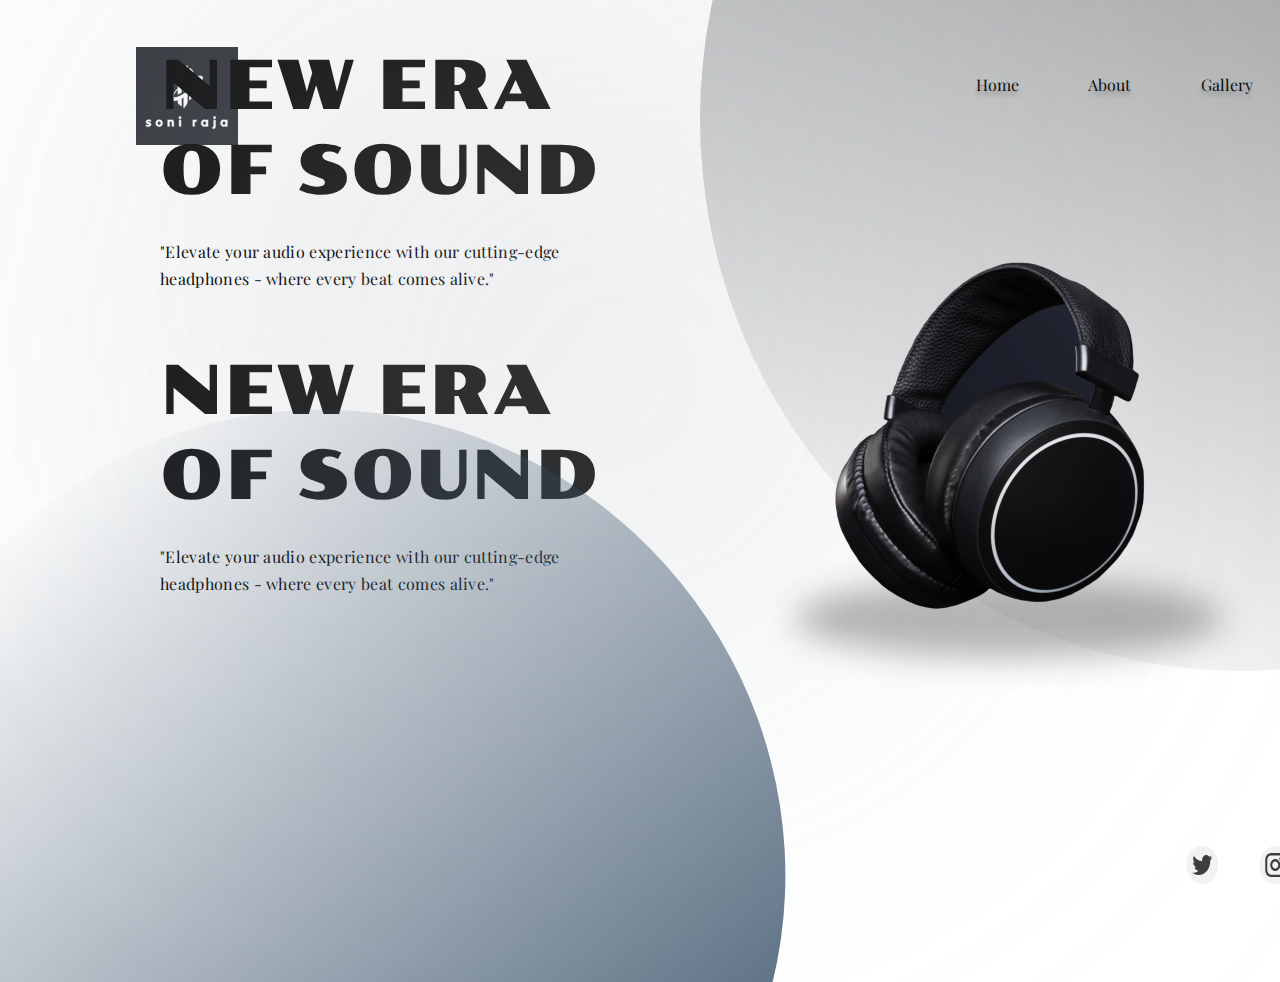
<file: mac-book-pro-14-1.html>
<!DOCTYPE html><html><head><meta charset="utf-8"><meta name="viewport" content="initial-scale=1, width=device-width"><link rel="stylesheet" href="index.46674b8e.css"><link rel="stylesheet" href="mac-book-pro-14-1.8502cf04.css"><link rel="stylesheet" href="https://fonts.googleapis.com/css2?family=Playfair Display:wght@400&display=swap"><link rel="stylesheet" href="https://fonts.googleapis.com/css2?family=Poller One:wght@400&display=swap"></head><body> <div class="macbook-pro-14-1"> <div class="home2">Home</div> <div class="about2">About</div> <div class="gallery2">Gallery</div> <div class="contact2">Contact</div> <img class="logo-icon2" alt src="-logo@2x.780fda9f.png"> <div class="mask-group2"> <div class="group-parent1"> <div class="new-era-of-sound-parent3"> <div class="new-era-container6"> <p class="new-era-of6">NEW ERA OF SOUND</p> <p class="new-era-of6">&nbsp;</p> </div> <div class="new-era6"> "Elevate your audio experience with our cutting-edge headphones - where every beat comes alive." </div> </div> <div class="new-era-of-sound-parent4"> <div class="new-era-container6"> <p class="new-era-of6">NEW ERA OF SOUND</p> <p class="new-era-of6">&nbsp;</p> </div> <div class="new-era6"> "Elevate your audio experience with our cutting-edge headphones - where every beat comes alive." </div> </div> <div class="new-era-of-sound-parent5"> <div class="new-era-container6"> <p class="new-era-of6">NEW ERA OF SOUND</p> <p class="new-era-of6">&nbsp;</p> </div> <div class="new-era6"> "Elevate your audio experience with our cutting-edge headphones - where every beat comes alive." </div> </div> </div> </div> <div class="macbook-pro-14-1-child" id="ellipse"></div> <div class="macbook-pro-14-1-item"></div> <img class="macbook-pro-14-1-inner" alt src="polygon-1.1d0983d3.svg"> <div class="macbook-pro-14-1-child1"></div> <div class="macbook-pro-14-1-child2"></div> <div class="macbook-pro-14-1-child3"></div> <div class="macbook-pro-14-1-child4"></div> <div class="macbook-pro-14-1-child5"></div> <img class="facebook-icon2" alt src="facebook.4a0bc356.svg"> <img class="black-headphone-icon2" alt src="-black-headphone1@2x.513d3fea.png"> <img class="brown-headphone-icon2" alt src="-brown-headphone1@2x.15626648.png"> <img class="purple-headphone-icon2" alt src="-purple-headphone1@2x.789e8587.png"> </div> <script>var e=document.getElementById("ellipse");e&&e.addEventListener("click",function(e){window.location.href="./mac-book-pro-14-2.html"});</script> </body></html>
</file>
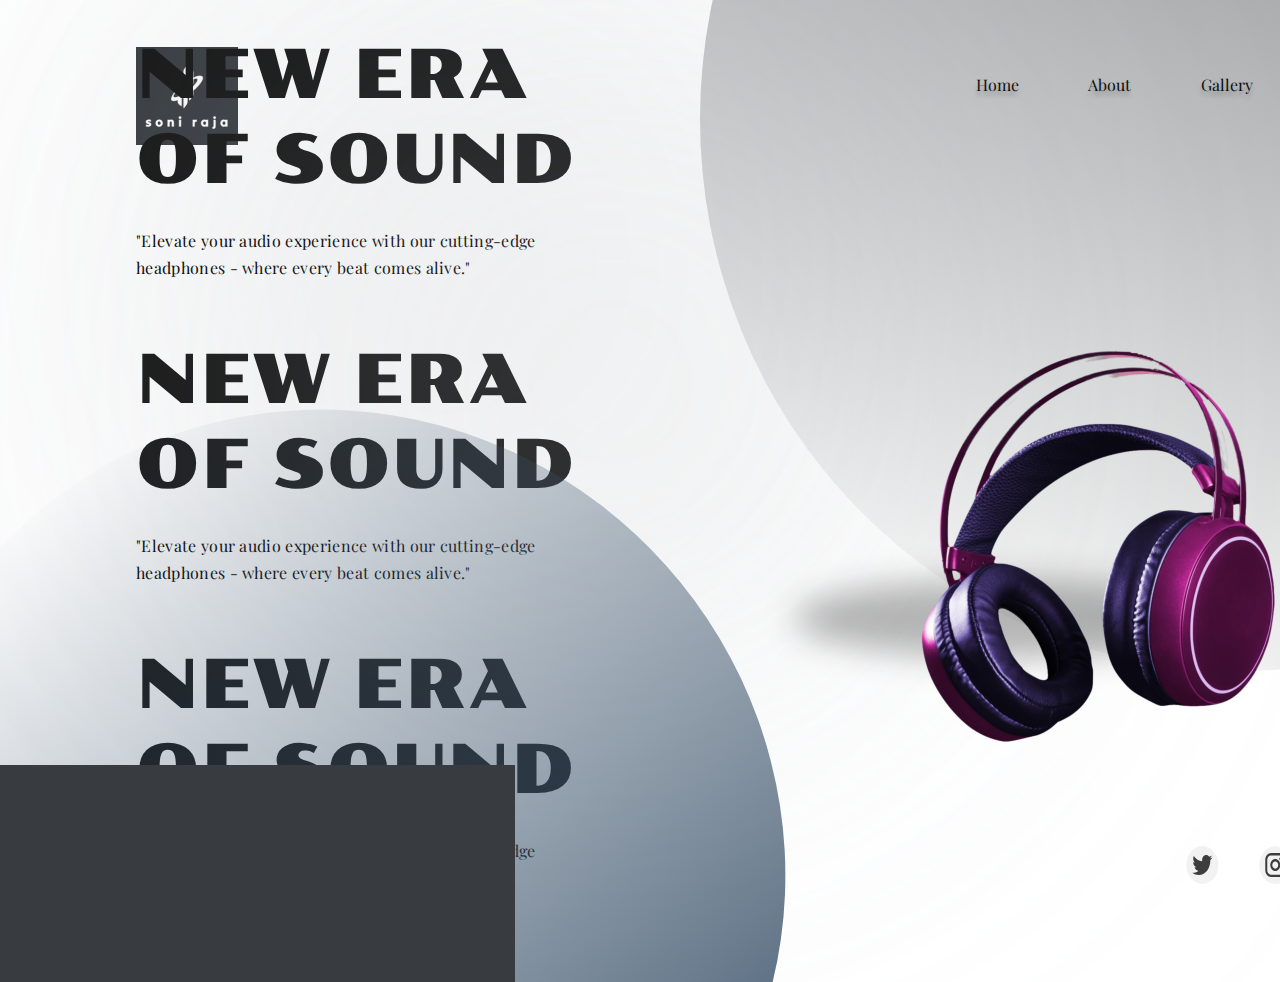
<file: mac-book-pro-14-2.html>
<!DOCTYPE html><html><head><meta charset="utf-8"><meta name="viewport" content="initial-scale=1, width=device-width"><link rel="stylesheet" href="index.46674b8e.css"><link rel="stylesheet" href="mac-book-pro-14-2.6de8cfd1.css"><link rel="stylesheet" href="https://fonts.googleapis.com/css2?family=Playfair Display:wght@400&display=swap"><link rel="stylesheet" href="https://fonts.googleapis.com/css2?family=Poller One:wght@400&display=swap"></head><body> <div class="macbook-pro-14-2"> <div class="home1">Home</div> <div class="about1">About</div> <div class="gallery1">Gallery</div> <div class="contact1">Contact</div> <img class="logo-icon1" alt src="-logo@2x.780fda9f.png"> <div class="mask-group1"> <div class="group-container"> <div class="group-div"> <div class="new-era-container3"> <p class="new-era-of3">NEW ERA OF SOUND</p> <p class="new-era-of3">&nbsp;</p> </div> <div class="new-era3"> "Elevate your audio experience with our cutting-edge headphones - where every beat comes alive." </div> </div> <div class="new-era-of-sound-parent1"> <div class="new-era-container3"> <p class="new-era-of3">NEW ERA OF SOUND</p> <p class="new-era-of3">&nbsp;</p> </div> <div class="new-era3"> "Elevate your audio experience with our cutting-edge headphones - where every beat comes alive." </div> </div> <div class="new-era-of-sound-parent2"> <div class="new-era-container3"> <p class="new-era-of3">NEW ERA OF SOUND</p> <p class="new-era-of3">&nbsp;</p> </div> <div class="new-era3"> "Elevate your audio experience with our cutting-edge headphones - where every beat comes alive." </div> </div> </div> </div> <div class="macbook-pro-14-2-child" id="ellipse"></div> <div class="macbook-pro-14-2-item"></div> <img class="macbook-pro-14-2-inner" alt src="polygon-1.1d0983d3.svg"> <div class="macbook-pro-14-2-child1"></div> <div class="macbook-pro-14-2-child2"></div> <div class="macbook-pro-14-2-child3"></div> <div class="macbook-pro-14-2-child4"></div> <div class="macbook-pro-14-2-child5"></div> <img class="facebook-icon1" alt src="facebook.4a0bc356.svg"> <img class="black-headphone-icon1" alt src="-black-headphone@2x.7e437ee2.png"> <img class="brown-headphone-icon1" alt src="-brown-headphone1@2x.15626648.png"> <img class="purple-headphone-icon1" alt src="-purple-headphone1@2x.789e8587.png"> </div> <script>var e=document.getElementById("ellipse");e&&e.addEventListener("click",function(e){window.location.href="./mac-book-pro-14-3.html"});</script> </body></html>
</file>
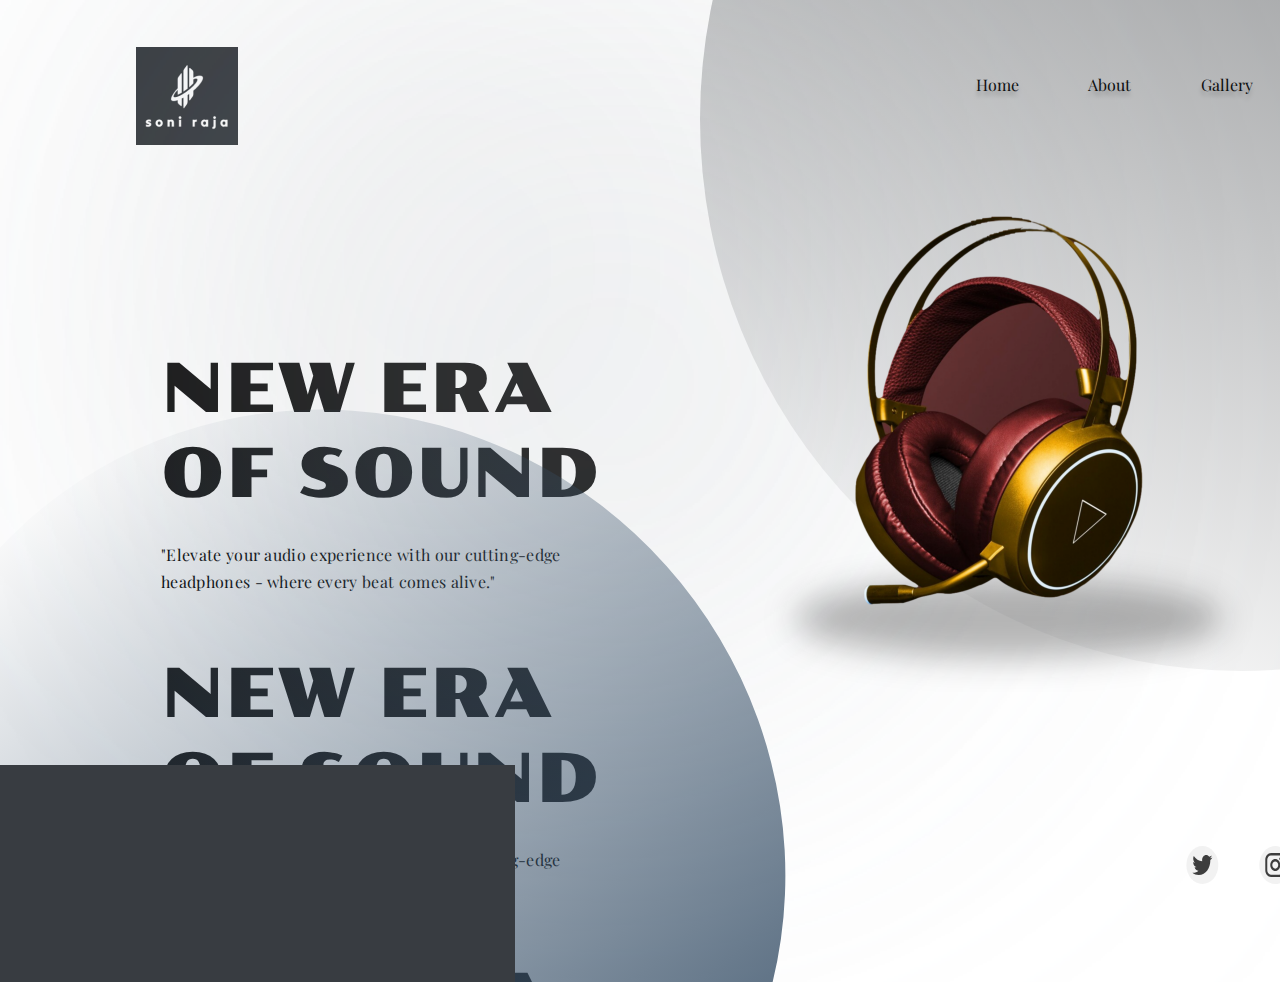
<file: mac-book-pro-14-3.html>
<!DOCTYPE html><html><head><meta charset="utf-8"><meta name="viewport" content="initial-scale=1, width=device-width"><link rel="stylesheet" href="index.46674b8e.css"><link rel="stylesheet" href="mac-book-pro-14-3.afec558c.css"><link rel="stylesheet" href="https://fonts.googleapis.com/css2?family=Playfair Display:wght@400&display=swap"><link rel="stylesheet" href="https://fonts.googleapis.com/css2?family=Poller One:wght@400&display=swap"></head><body> <div class="macbook-pro-14-3"> <div class="home">Home</div> <div class="about">About</div> <div class="gallery">Gallery</div> <div class="contact">Contact</div> <img class="logo-icon" alt src="-logo@2x.780fda9f.png"> <div class="mask-group"> <div class="group-parent"> <div class="new-era-of-sound-parent"> <div class="new-era-container"> <p class="new-era-of">NEW ERA OF SOUND</p> <p class="new-era-of">&nbsp;</p> </div> <div class="new-era"> "Elevate your audio experience with our cutting-edge headphones - where every beat comes alive." </div> </div> <div class="new-era-of-sound-group"> <div class="new-era-container"> <p class="new-era-of">NEW ERA OF SOUND</p> <p class="new-era-of">&nbsp;</p> </div> <div class="new-era"> "Elevate your audio experience with our cutting-edge headphones - where every beat comes alive." </div> </div> <div class="new-era-of-sound-container"> <div class="new-era-container"> <p class="new-era-of">NEW ERA OF SOUND</p> <p class="new-era-of">&nbsp;</p> </div> <div class="new-era"> "Elevate your audio experience with our cutting-edge headphones - where every beat comes alive." </div> </div> </div> </div> <div class="macbook-pro-14-3-child" id="ellipse"></div> <div class="macbook-pro-14-3-item"></div> <img class="macbook-pro-14-3-inner" alt src="polygon-1.1d0983d3.svg"> <div class="frame-div"></div> <div class="ellipse-div"></div> <div class="macbook-pro-14-3-child1"></div> <div class="macbook-pro-14-3-child2"></div> <div class="macbook-pro-14-3-child3"></div> <img class="facebook-icon" alt src="facebook.4a0bc356.svg"> <img class="black-headphone-icon" alt src="-black-headphone@2x.7e437ee2.png"> <img class="brown-headphone-icon" alt src="-brown-headphone@2x.519576bf.png"> <img class="purple-headphone-icon" alt src="-purple-headphone@2x.bc340a45.png"> </div> <script>var e=document.getElementById("ellipse");e&&e.addEventListener("click",function(e){window.location.href="./mac-book-pro-14-1.html"});</script> </body></html>
</file>
<file: index.46674b8e.css>
body{margin:0;line-height:normal}:root{--font-playfair-display:"Playfair Display";--font-poller-one:"Poller One";--font-size-base:16px;--font-size-49xl-1:68.1px;--color-white:#fff;--color-lightgray:#ced4da;--color-slategray:#6c757da6;--color-gray-100:#141414;--color-gray-200:#fffefe80;--color-gainsboro:#d9d9d9;--color-black:#000}
/*# sourceMappingURL=index.46674b8e.css.map */
</file>
<file: mac-book-pro-14-1.8502cf04.css>
.about2,.contact2,.gallery2,.home2{text-shadow:0 4.55814px 4.56px #00000040;width:119px;height:43px;display:inline-block;position:absolute;top:74px;left:976px}.about2,.contact2,.gallery2{height:44px;left:1088px}.contact2,.gallery2{left:1201px}.contact2{left:1313px}.logo-icon2{object-fit:cover;width:102px;height:98px;position:absolute;top:47px;left:136px}.new-era-of6{margin:0}.new-era-container6,.new-era6{letter-spacing:.01em;width:450.34px;height:165px;line-height:125.85%;display:inline-block;position:absolute;top:0;left:0}.new-era6{font-size:var(--font-size-base);letter-spacing:.02em;line-height:169.85%;font-family:var(--font-playfair-display);color:var(--color-black);top:195px}.new-era-of-sound-parent3,.new-era-of-sound-parent4{width:450.34px;height:360px;position:absolute;top:305px;left:0}.new-era-of-sound-parent4{top:0}.group-parent1,.mask-group2,.new-era-of-sound-parent5{width:450.34px;height:360px;position:absolute;top:610px;left:0}.group-parent1,.mask-group2{height:970px;top:-588px;left:51px}.mask-group2{color:var(--color-gray-100);font-size:68.12px;font-family:var(--font-poller-one);width:495px;height:292px;top:326px;left:109px}.macbook-pro-14-1-child{background-color:var(--color-gainsboro);cursor:pointer;border-radius:50%;width:82px;height:88px;position:absolute;top:453px;left:1291px}.macbook-pro-14-1-item{background-color:var(--color-gray-200);border-radius:50%;width:54px;height:57.95px;position:absolute;top:468px;left:1306px}.macbook-pro-14-1-inner{width:14.44px;height:15.07px;position:absolute;top:489.22px;left:1335.8px}.macbook-pro-14-1-child1{background-color:var(--color-gray-100);width:18px;height:1px;position:absolute;top:496px;left:1318px;overflow:hidden}.macbook-pro-14-1-child2,.macbook-pro-14-1-child3{background-color:var(--color-slategray);filter:blur(300px);border-radius:50%;width:325px;height:289px;position:absolute;top:119px;left:285px}.macbook-pro-14-1-child3{background-color:var(--color-lightgray);top:237px;left:448px}.macbook-pro-14-1-child4{background:linear-gradient(203.8deg,#212529ab,#394c6000 93.75%,#394c6000);border-radius:50%;width:1083px;height:1104px;position:absolute;top:-433px;left:700px}.macbook-pro-14-1-child5{transform-origin:0 0;background:linear-gradient(182.26deg,#385068e3,#394c6000);border-radius:50%;width:892.58px;height:917.92px;position:absolute;top:907.63px;left:972.17px;transform:rotate(138.23deg)}.facebook-icon2{width:693.5px;height:339.5px;position:absolute;top:544.5px;left:760.5px}.black-headphone-icon2,.brown-headphone-icon2,.purple-headphone-icon2{object-fit:cover;width:434px;height:434px;position:absolute;top:223px;left:773px}.brown-headphone-icon2,.purple-headphone-icon2{width:731.5px;top:-953px;left:2142px}.purple-headphone-icon2{width:498.78px;top:-503px;left:1737px}.macbook-pro-14-1{background-color:var(--color-white);text-align:left;font-size:var(--font-size-base);color:var(--color-black);font-family:var(--font-playfair-display);width:100%;height:982px;position:relative;overflow:hidden}
/*# sourceMappingURL=mac-book-pro-14-1.8502cf04.css.map */
</file>
<file: mac-book-pro-14-2.6de8cfd1.css>
.about1,.contact1,.gallery1,.home1{text-shadow:0 4.55814px 4.56px #00000040;width:119px;height:43px;display:inline-block;position:absolute;top:74px;left:976px}.about1,.contact1,.gallery1{height:44px;left:1088px}.contact1,.gallery1{left:1201px}.contact1{left:1313px}.logo-icon1{object-fit:cover;width:102px;height:98px;position:absolute;top:47px;left:136px}.new-era-of3{margin:0}.new-era-container3,.new-era3{letter-spacing:.01em;width:450.34px;height:165px;line-height:125.85%;display:inline-block;position:absolute;top:0;left:0}.new-era3{font-size:var(--font-size-base);letter-spacing:.02em;line-height:169.85%;font-family:var(--font-playfair-display);color:var(--color-black);top:195px}.group-div,.new-era-of-sound-parent1{width:450.34px;height:360px;position:absolute;top:305px;left:0}.new-era-of-sound-parent1{top:0}.group-container,.mask-group1,.new-era-of-sound-parent2{width:450.34px;height:360px;position:absolute;top:610px;left:0}.group-container,.mask-group1{height:970px;top:-294px;left:27px}.mask-group1{color:var(--color-gray-100);font-size:68.12px;font-family:var(--font-poller-one);width:495px;height:292px;top:326px;left:109px}.macbook-pro-14-2-child{background-color:var(--color-gainsboro);cursor:pointer;border-radius:50%;width:82px;height:88px;position:absolute;top:453px;left:1291px}.macbook-pro-14-2-item{background-color:var(--color-gray-200);border-radius:50%;width:54px;height:57.95px;position:absolute;top:468px;left:1306px}.macbook-pro-14-2-inner{width:14.44px;height:15.07px;position:absolute;top:489.22px;left:1335.8px}.macbook-pro-14-2-child1{background-color:var(--color-gray-100);width:18px;height:1px;position:absolute;top:496px;left:1318px;overflow:hidden}.macbook-pro-14-2-child2,.macbook-pro-14-2-child3{background-color:var(--color-slategray);filter:blur(300px);border-radius:50%;width:325px;height:289px;position:absolute;top:119px;left:285px}.macbook-pro-14-2-child3{background-color:var(--color-lightgray);top:237px;left:448px}.macbook-pro-14-2-child4{background:linear-gradient(203.8deg,#212529ab,#394c6000 93.75%,#394c6000);border-radius:50%;width:1083px;height:1104px;position:absolute;top:-433px;left:700px}.macbook-pro-14-2-child5{transform-origin:0 0;background:linear-gradient(182.26deg,#385068e3,#394c6000);border-radius:50%;width:892.58px;height:917.92px;position:absolute;top:907.63px;left:972.17px;transform:rotate(138.23deg)}.facebook-icon1{width:693.5px;height:339.5px;position:absolute;top:544.5px;left:760.5px}.black-headphone-icon1{object-fit:cover;width:1185px;height:997px;position:absolute;top:765px;left:-670px}.brown-headphone-icon1,.purple-headphone-icon1{object-fit:cover;width:731.5px;height:434px;position:absolute;top:-953px;left:2142px}.purple-headphone-icon1{width:498.78px;top:331px;left:858px}.macbook-pro-14-2{background-color:var(--color-white);text-align:left;font-size:var(--font-size-base);color:var(--color-black);font-family:var(--font-playfair-display);width:100%;height:982px;position:relative;overflow:hidden}
/*# sourceMappingURL=mac-book-pro-14-2.6de8cfd1.css.map */
</file>
<file: mac-book-pro-14-3.afec558c.css>
.about,.contact,.gallery,.home{text-shadow:0 4.55814px 4.56px #00000040;width:119px;height:43px;display:inline-block;position:absolute;top:74px;left:976px}.about,.contact,.gallery{height:44px;left:1088px}.contact,.gallery{left:1201px}.contact{left:1313px}.logo-icon{object-fit:cover;width:102px;height:98px;position:absolute;top:47px;left:136px}.new-era-of{margin:0}.new-era,.new-era-container{letter-spacing:.01em;width:450.34px;height:165px;line-height:125.85%;display:inline-block;position:absolute;top:0;left:0}.new-era{font-size:var(--font-size-base);letter-spacing:.02em;line-height:169.85%;font-family:var(--font-playfair-display);color:var(--color-black);top:195px}.new-era-of-sound-group,.new-era-of-sound-parent{width:450.34px;height:360px;position:absolute;top:305px;left:0}.new-era-of-sound-group{top:0}.group-parent,.mask-group,.new-era-of-sound-container{width:450.34px;height:360px;position:absolute;top:610px;left:0}.group-parent,.mask-group{height:970px;top:20px;left:52px}.mask-group{color:var(--color-gray-100);font-size:68.12px;font-family:var(--font-poller-one);width:495px;height:292px;top:326px;left:109px}.macbook-pro-14-3-child{background-color:var(--color-gainsboro);cursor:pointer;border-radius:50%;width:82px;height:88px;position:absolute;top:453px;left:1291px}.macbook-pro-14-3-item{background-color:var(--color-gray-200);border-radius:50%;width:54px;height:57.95px;position:absolute;top:468px;left:1306px}.frame-div,.macbook-pro-14-3-inner{width:14.44px;height:15.07px;position:absolute;top:489.22px;left:1335.8px}.frame-div{background-color:var(--color-gray-100);width:18px;height:1px;top:496px;left:1318px;overflow:hidden}.ellipse-div,.macbook-pro-14-3-child1{background-color:var(--color-slategray);filter:blur(300px);border-radius:50%;width:325px;height:289px;position:absolute;top:119px;left:285px}.macbook-pro-14-3-child1{background-color:var(--color-lightgray);top:237px;left:448px}.macbook-pro-14-3-child2{background:linear-gradient(203.8deg,#212529ab,#394c6000 93.75%,#394c6000);border-radius:50%;width:1083px;height:1104px;position:absolute;top:-433px;left:700px}.macbook-pro-14-3-child3{transform-origin:0 0;background:linear-gradient(182.26deg,#385068e3,#394c6000);border-radius:50%;width:892.58px;height:917.92px;position:absolute;top:907.63px;left:972.17px;transform:rotate(138.23deg)}.facebook-icon{width:693.5px;height:339.5px;position:absolute;top:544.5px;left:760.5px}.black-headphone-icon{object-fit:cover;width:1185px;height:997px;position:absolute;top:765px;left:-670px}.brown-headphone-icon,.purple-headphone-icon{object-fit:cover;width:439px;height:438px;position:absolute;top:204px;left:773px}.purple-headphone-icon{width:1027px;height:896px;top:710px;left:-423px}.macbook-pro-14-3{background-color:var(--color-white);text-align:left;font-size:var(--font-size-base);color:var(--color-black);font-family:var(--font-playfair-display);width:100%;height:982px;position:relative;overflow:hidden}
/*# sourceMappingURL=mac-book-pro-14-3.afec558c.css.map */
</file>
